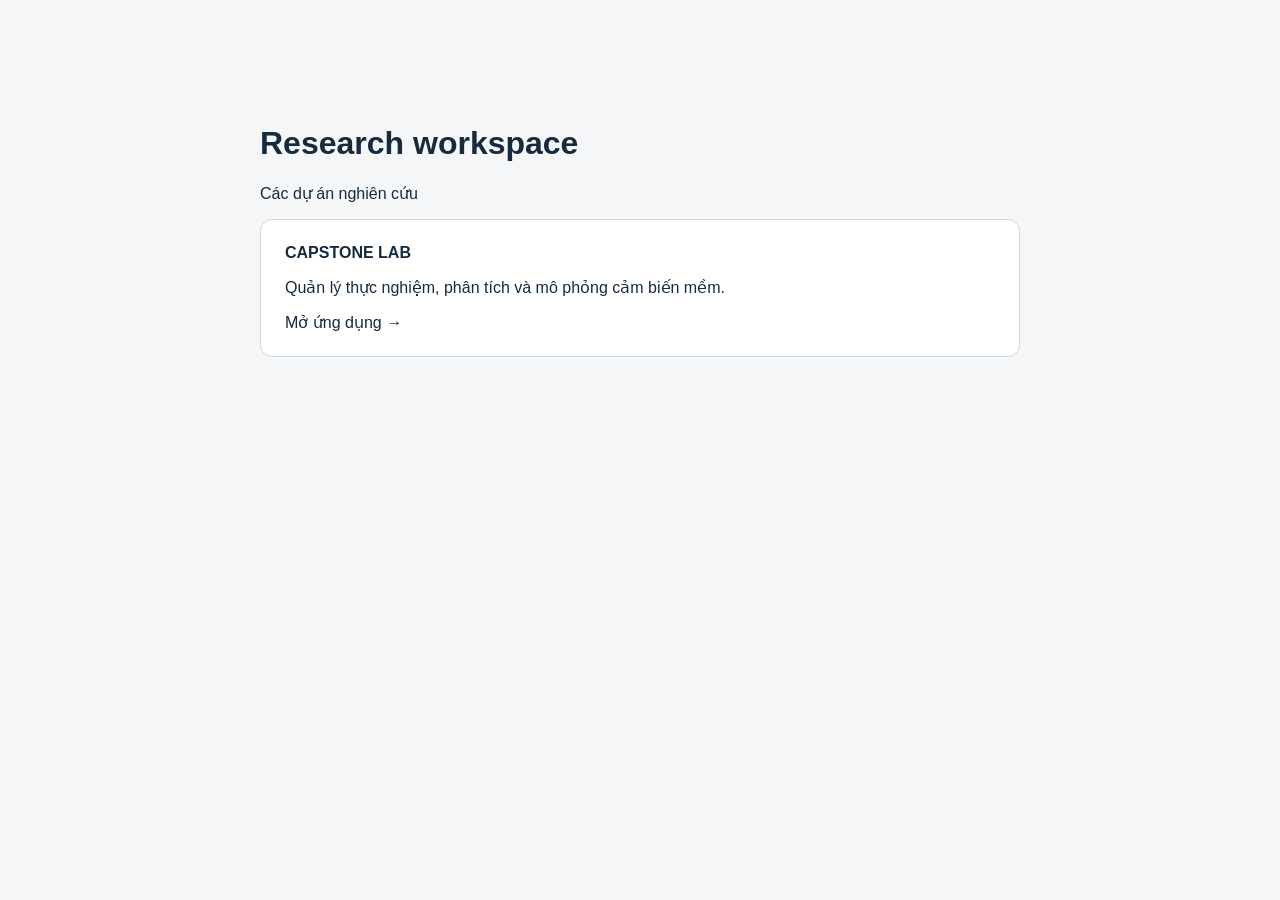
<file: index.html>
<!doctype html><html lang="vi"><meta charset="utf-8"><meta name="viewport" content="width=device-width,initial-scale=1"><title>Research workspace</title><style>body{font:16px Arial,sans-serif;background:#f4f6f8;color:#182b3e;max-width:760px;margin:80px auto;padding:24px}a{display:block;background:white;padding:24px;border:1px solid #ccd5df;border-radius:12px;color:#142b40;text-decoration:none}a:hover{border-color:#142b40}</style><h1>Research workspace</h1><p>Các dự án nghiên cứu</p><a href="./capstone-lab/"><strong>CAPSTONE LAB</strong><p>Quản lý thực nghiệm, phân tích và mô phỏng cảm biến mềm.</p>Mở ứng dụng →</a></html>
</file>
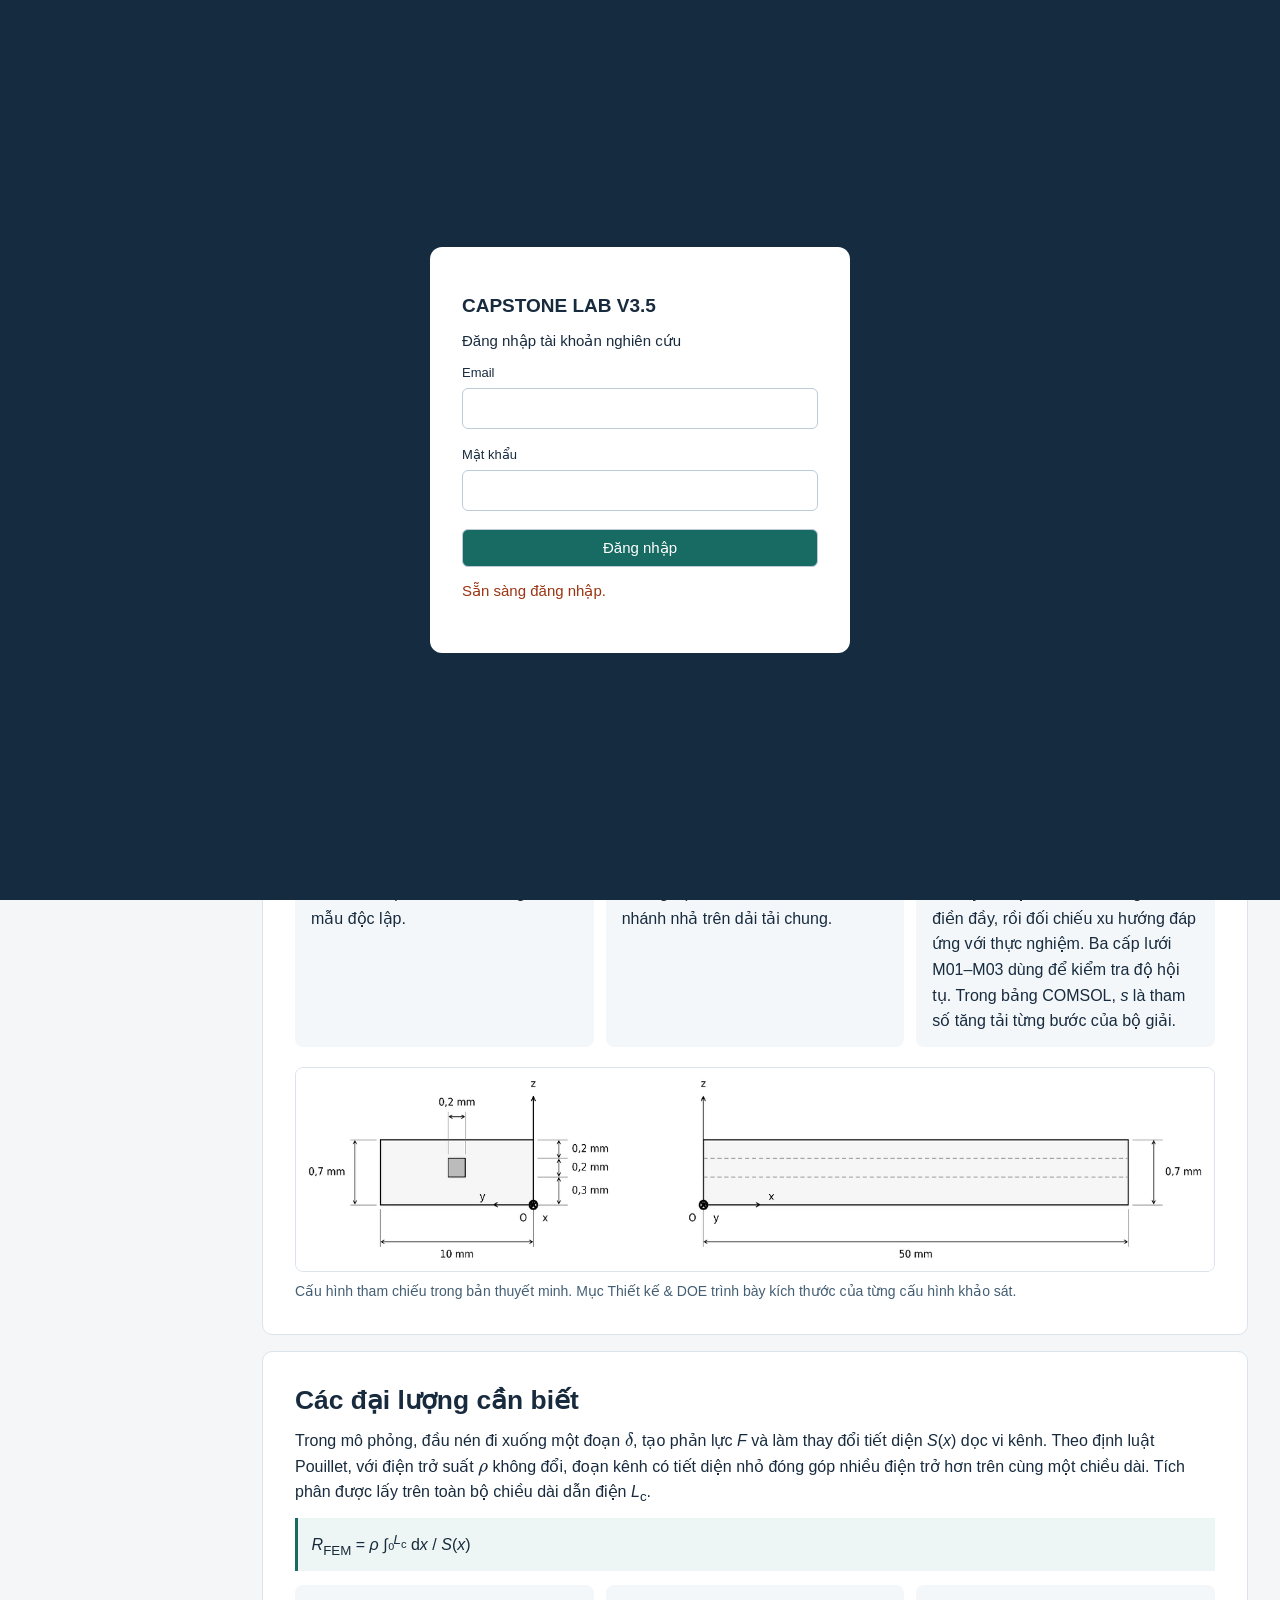
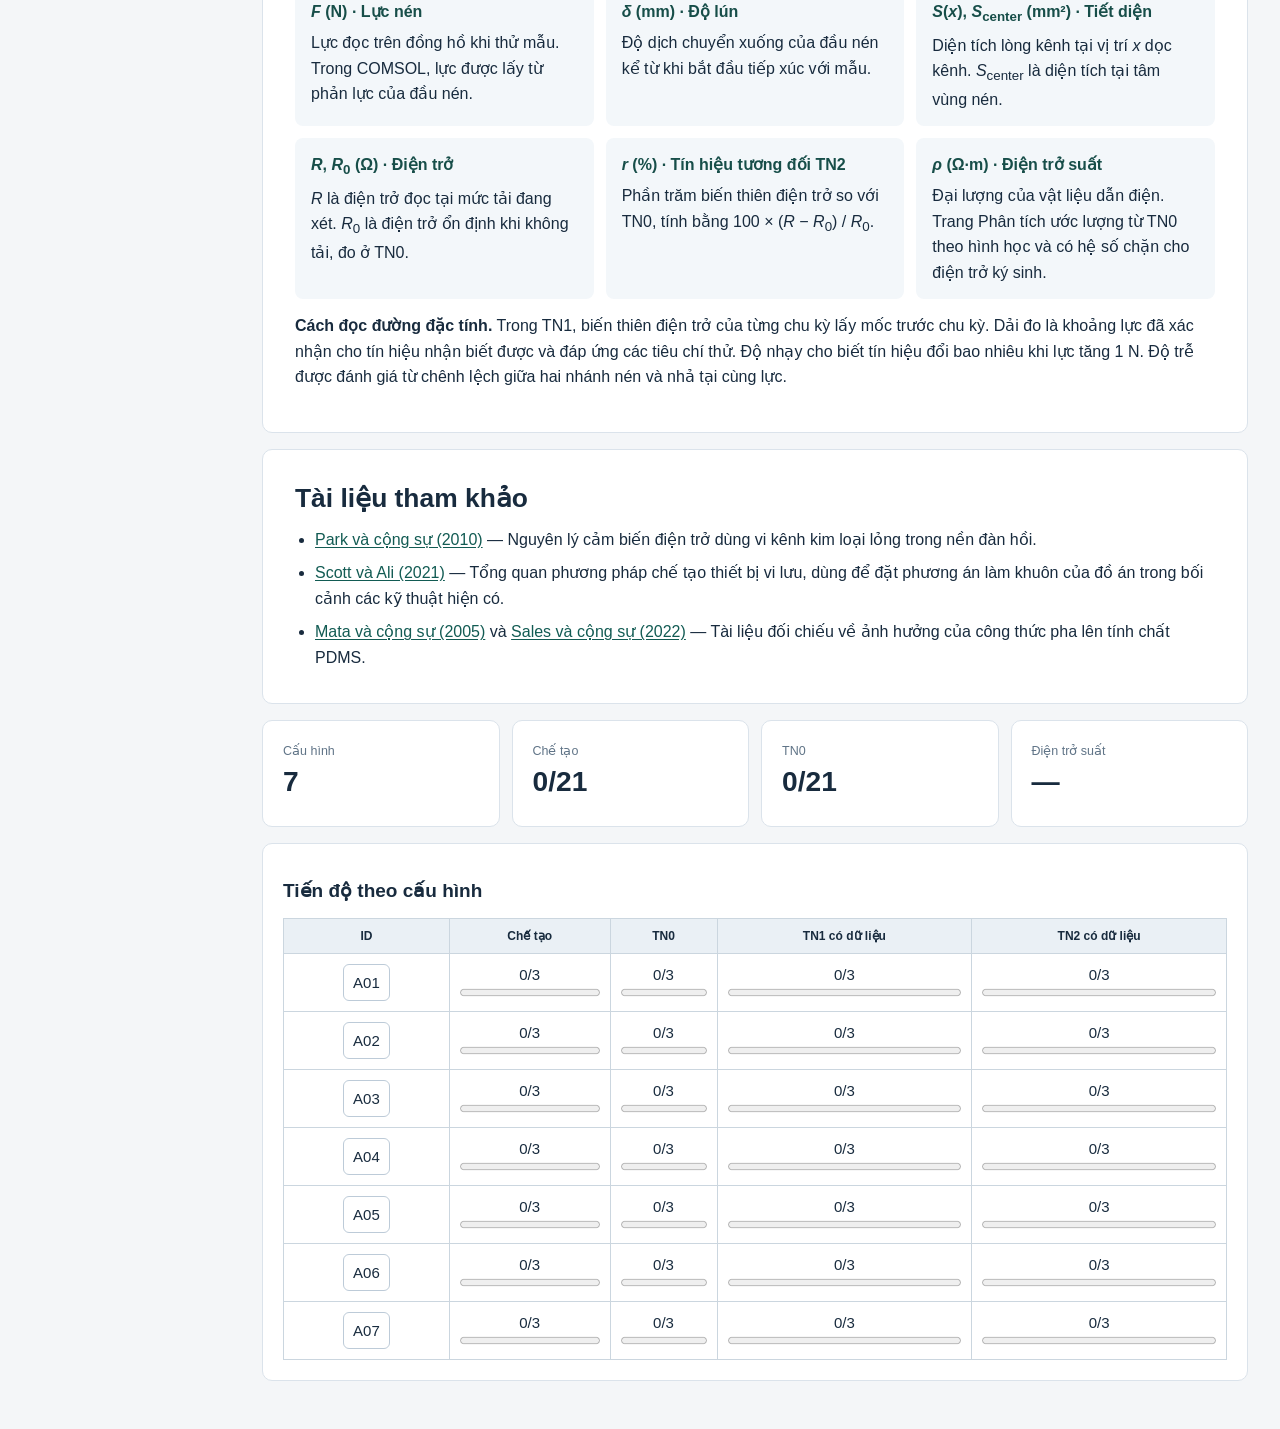
<file: capstone-lab/index.html>
<!doctype html><html lang="vi"><meta charset="utf-8"><meta name="viewport" content="width=device-width,initial-scale=1"><title>CAPSTONE LAB V3.5</title><link rel="stylesheet" href="assets/base.css"><link rel="stylesheet" href="assets/math.css"><link rel="stylesheet" href="assets/cloud.css"><link rel="stylesheet" href="assets/project-overview.css"><script src="src/core/error-handler.js"></script><div id="cloudGate"><form id="cloudLogin"><h2>CAPSTONE LAB V3.5</h2><p>Đăng nhập tài khoản nghiên cứu</p><label>Email<input id="cloudEmail" type="email" required autocomplete="username"></label><label>Mật khẩu<input id="cloudPassword" type="password" required autocomplete="current-password"></label><button id="cloudSubmit" type="button">Đăng nhập</button><p id="cloudMessage" role="status" aria-live="polite">Sẵn sàng đăng nhập.</p></form></div><aside><h2>CAPSTONE LAB <small>V3.5</small></h2><p>SOFT SENSOR / RESEARCH WORKSPACE</p><nav id="nav"></nav></aside><main><div class="muted">ĐỒ ÁN TỐT NGHIỆP · WORKSPACE</div><h1 id="title"></h1><div class="notice"><span id="cloudStatus">Chưa đăng nhập</span> <button id="cloudSync">Đồng bộ ngay</button> <button id="cloudBackup">Sao lưu đám mây</button> <button id="cloudList">Danh sách sao lưu</button> <button id="cloudLogout">Đăng xuất</button><div id="cloudVersions"></div></div><div id="view"></div></main><script src="src/core/math-config.js"></script><script src="vendor/mathjax.js"></script><script src="src/core/state.js"></script>
<script src="src/design/doe.js"></script>
<script src="src/experiment/state.js"></script>
<script src="src/analysis/tn0.js"></script>
<script src="src/ui/project-overview.js"></script>
<script src="src/ui/navigation.js"></script>
<script src="src/fem/import.js"></script>
<script src="src/export/backup.js"></script>
<script src="src/experiment/protocols.js"></script>
<script src="src/experiment/tn1.js"></script>
<script src="src/experiment/lab.js"></script>
<script src="src/analysis/state.js"></script>
<script src="src/experiment/tn2.js"></script>
<script src="src/ui/tables.js"></script>
<script src="src/analysis/linear.js"></script>
<script src="src/ui/charts.js"></script>
<script src="src/analysis/statistics.js"></script>
<script src="src/analysis/detail.js"></script>
<script src="src/fem/results.js"></script>
<script src="src/export/report.js"></script>
<script src="src/analysis/aggregate.js"></script>
<script src="src/ui/aggregate-charts.js"></script>
<script src="src/export/all.js"></script>
<script src="src/analysis/regression.js"></script>
<script src="src/ui/regression.js"></script>
<script src="src/ui/panels.js"></script>
<script src="src/ui/notation.js"></script>
<script src="src/ui/math.js"></script>
<script src="src/core/start.js"></script><script src="src/cloud/sync.js"></script></html>
</file>
<file: capstone-lab/assets/base.css>
*{box-sizing:border-box}body{margin:0;background:#f4f6f8;color:#182b3e;font:15px Arial,sans-serif}aside{background:#142b40;color:white;padding:26px;position:fixed;width:230px;height:100vh}aside h2{margin:0}aside p{color:#a9c1d3;font-size:12px}nav button{display:block;width:100%;text-align:left;background:none;color:#d7e5ef;border:0;padding:13px;border-radius:7px;margin:4px 0}nav button:hover,nav button.active{background:#29465f;color:white}main{margin-left:230px;padding:32px;max-width:1500px}h1{font-size:28px;margin:8px 0}h2{font-size:19px}small,.muted{color:#607487}section,.tile{background:white;border:1px solid #dbe3eb;border-radius:10px;padding:20px;margin:16px 0}.grid{display:grid;grid-template-columns:repeat(4,1fr);gap:12px}.tile{margin:0}.num{font-size:30px;font-weight:700;margin:8px 0}button,select,input{font:inherit;border:1px solid #bdcbd8;border-radius:6px;padding:9px;background:white;color:#182b3e}button{cursor:pointer}.primary{background:#176b62;color:white;border:0}table{border-collapse:collapse;width:100%;font-variant-numeric:tabular-nums}th,td{border:1px solid #cbd6df;padding:10px;text-align:center;overflow-wrap:anywhere}th{background:#eaf0f5;font-size:12px}td input{width:100%;min-width:75px;background:#eef7ff}progress{width:100%;accent-color:#16836b}label{display:inline-grid;gap:6px;margin:8px 12px 8px 0;font-size:13px}.scroll{overflow:auto}.notice{background:#fff4db;padding:12px;border-radius:7px;font-size:13px}svg{max-width:100%;height:auto}.bar{display:flex;gap:10px;flex-wrap:wrap;align-items:center} @media(max-width:800px){aside{position:static;width:auto;height:auto}nav{display:flex;overflow:auto}nav button{white-space:nowrap;width:auto}main{margin:0;padding:15px}.grid{grid-template-columns:repeat(2,1fr)}}

.labgrid{display:grid;grid-template-columns:minmax(280px,1fr) minmax(320px,1.3fr);gap:18px;align-items:start}.labgrid section{margin:0}.guide{position:sticky;top:16px}.eyebrow{font-size:11px;letter-spacing:1.4px;font-weight:700;color:#176b62}.step{border-left:3px solid #176b62;padding:10px 14px;background:#f0f7f6;margin:12px 0}.step p{margin:6px 0}.field{display:grid;gap:5px;margin:12px 0}.field input{width:100%;background:#eef7ff}.field small{line-height:1.5}.result{background:#edf5f4;padding:12px;border-radius:8px}.result strong{font-size:22px}details{border-top:1px solid #dbe3eb;padding:12px 0}summary{cursor:pointer;font-weight:600}button:active{transform:scale(.98)}button:focus-visible,input:focus-visible,select:focus-visible{outline:3px solid #70a9d5;outline-offset:2px}button:disabled{opacity:.45;cursor:not-allowed} .checklist label{display:flex;align-items:center;gap:8px}.checklist input{width:auto}.stagebar{display:flex;gap:5px;margin:14px 0}.stagebar button{flex:1;padding:7px 2px;font-size:12px}.diagram{background:#f5f8fb;border:1px solid #dbe3eb;border-radius:8px;padding:8px}.diagram svg{display:block;width:100%}.warn{color:#9a3412}.ok{color:#176b62} @media(max-width:950px){.labgrid{grid-template-columns:1fr}.guide{position:static}} @media(prefers-reduced-motion:reduce){button:active{transform:none}} 
.geometry-pair{display:grid;grid-template-columns:minmax(0,1fr) minmax(0,1fr);gap:24px;align-items:center}.geometry-pair svg{display:block;margin:auto}.geometry-pair small{display:block;line-height:1.5}.geometry-pair td{font-size:13px}@media(max-width:950px){.geometry-pair{grid-template-columns:1fr}} svg text{font-family:Arial,sans-serif}.pair25{display:grid;grid-template-columns:minmax(0,1fr) minmax(0,1fr);gap:18px;align-items:start}.pair25 .scroll{max-height:420px}.module25{border-top:3px solid #176b62}.module25 h3{font-size:15px}.module25 textarea{width:100%;font:inherit;border:1px solid #bdcbd8;padding:10px;border-radius:6px}.module25 td:last-child{text-align:left}.module25 svg{background:white}.subnav{position:sticky;top:0;background:#f4f6f8;padding:10px 0;z-index:2}@media(max-width:1100px){.pair25{grid-template-columns:1fr}}@media print{aside,.subnav,button,.notice{display:none!important}main{margin:0;padding:0}.scroll{max-height:none!important;overflow:visible}.module25{break-inside:avoid}body{background:white}}  .overview28{background:#eaf3f2;border:1px solid #c4dbd7;border-radius:10px;padding:16px;margin:16px 0}.overview28 p{margin:8px 0;font-size:13px}.status28{color:#176b62}.fold28{background:white;border:1px solid #dbe3eb;border-radius:8px;margin:8px 0;padding:0}.fold28>summary{padding:14px 16px;display:flex;align-items:center;gap:10px;list-style:none}.fold28>summary::-webkit-details-marker{display:none}.fold28>summary:before{content:'›';font-size:22px;color:#176b62;line-height:1}.fold28[open]>summary:before{transform:rotate(90deg)}.fold28>summary>span{flex:1}.fold28>summary>small{font-weight:400;text-align:right}.fold28[open]>summary{border-bottom:1px solid #dbe3eb;background:#f5f9f9}.foldbody28{padding:12px 16px;min-width:0}.foldbody28>section{border:0;margin:0;padding:4px 0}.foldbody28>section.module25>h2{display:none}@media(max-width:650px){.fold28>summary{flex-wrap:wrap}.fold28>summary>small{width:100%;text-align:left;padding-left:20px}} @media print{.overview28{display:none}}
</file>
<file: capstone-lab/assets/math.css>
mjx-assistive-mml{position:absolute!important;width:1px!important;height:1px!important;padding:0!important;margin:-1px!important;overflow:hidden!important;clip:rect(0,0,0,0)!important;white-space:nowrap!important;border:0!important}span[data-math291],span[data-math291] mjx-container{display:inline!important;white-space:nowrap!important;margin:0!important}span[data-math291] svg{display:inline-block!important;max-width:none!important;vertical-align:middle}.field>span[data-math291]{display:inline!important}.num{overflow-wrap:normal;font-size:clamp(18px,2.2vw,30px)}.num mjx-container svg{max-width:100%!important}
</file>
<file: capstone-lab/assets/cloud.css>
#cloudGate{position:fixed;inset:0;background:#142b40;z-index:99999;display:grid;place-items:center}#cloudGate[hidden]{display:none}#cloudLogin{background:white;padding:32px;border-radius:12px;width:min(420px,94vw)}#cloudLogin label{display:block;margin:12px 0;width:100%}#cloudSubmit{display:block;width:100%;background:#176b62;color:white;margin-top:16px}#cloudMessage{min-height:24px;color:#9a3412}#cloudLogin input{display:block;width:100%;margin:8px 0 18px;padding:12px}#cloudMessage{overflow-wrap:anywhere}#cloudVersions button{margin:4px}
</file>
<file: capstone-lab/assets/project-overview.css>
.project-overview {
  padding: clamp(18px, 3vw, 32px);
  font-size: 1rem;
  line-height: 1.6;
}

.project-overview h2 {
  margin: 0 0 0.7rem;
  font-size: clamp(1.25rem, 2.1vw, 1.65rem);
  line-height: 1.25;
}

.project-intro {
  display: grid;
  grid-template-columns: minmax(0, 1.05fr) minmax(0, 0.95fr);
  gap: clamp(18px, 3vw, 34px);
  align-items: center;
  background: #eef5f8;
}

.project-intro h2 {
  font-size: clamp(1.45rem, 2.5vw, 2.25rem);
}

.project-overview p {
  margin: 0.65rem 0;
}

.project-lead {
  font-weight: 600;
}

.project-figure {
  min-width: 0;
  margin: 0;
}

.project-figure a {
  display: block;
  border: 1px solid #dbe3eb;
  border-radius: 8px;
  overflow: hidden;
  background: #fff;
}

.project-figure img {
  display: block;
  width: 100%;
  height: auto;
}

.project-figure figcaption {
  margin-top: 0.5rem;
  font-size: 0.875rem;
  color: #445f73;
}

.project-geometry {
  max-width: 62rem;
  margin: 1.25rem auto 0;
}

.project-method,
.project-quantities {
  display: grid;
  grid-template-columns: repeat(3, minmax(0, 1fr));
  gap: 12px;
  margin: 0.9rem 0;
}

.project-method {
  padding-left: 0;
  list-style: none;
}

.project-method li,
.project-quantities div {
  min-width: 0;
  border-radius: 8px;
  background: #f3f7fa;
  padding: 0.85rem 1rem;
}

.project-method h3,
.project-quantities dt {
  margin: 0;
  color: #174e49;
  font-size: 1rem;
  font-weight: 700;
}

.project-method p,
.project-quantities dd {
  margin: 0.35rem 0 0;
}

.project-equation {
  padding: 0.65rem 0.85rem;
  border-left: 3px solid #176b62;
  background: #edf6f4;
}

.project-sources ul {
  margin: 0;
  padding-left: 1.25rem;
}

.project-sources li + li {
  margin-top: 0.5rem;
}

.project-sources a,
.project-progress-link {
  color: #125b53;
  text-underline-offset: 0.15em;
}

@media (max-width: 980px) {
  .project-intro {
    grid-template-columns: 1fr;
  }

  .project-intro .project-figure {
    max-width: 38rem;
  }

  .project-method,
  .project-quantities {
    grid-template-columns: repeat(2, minmax(0, 1fr));
  }
}

@media (max-width: 570px) {
  .project-method,
  .project-quantities {
    grid-template-columns: 1fr;
  }
}
</file>
